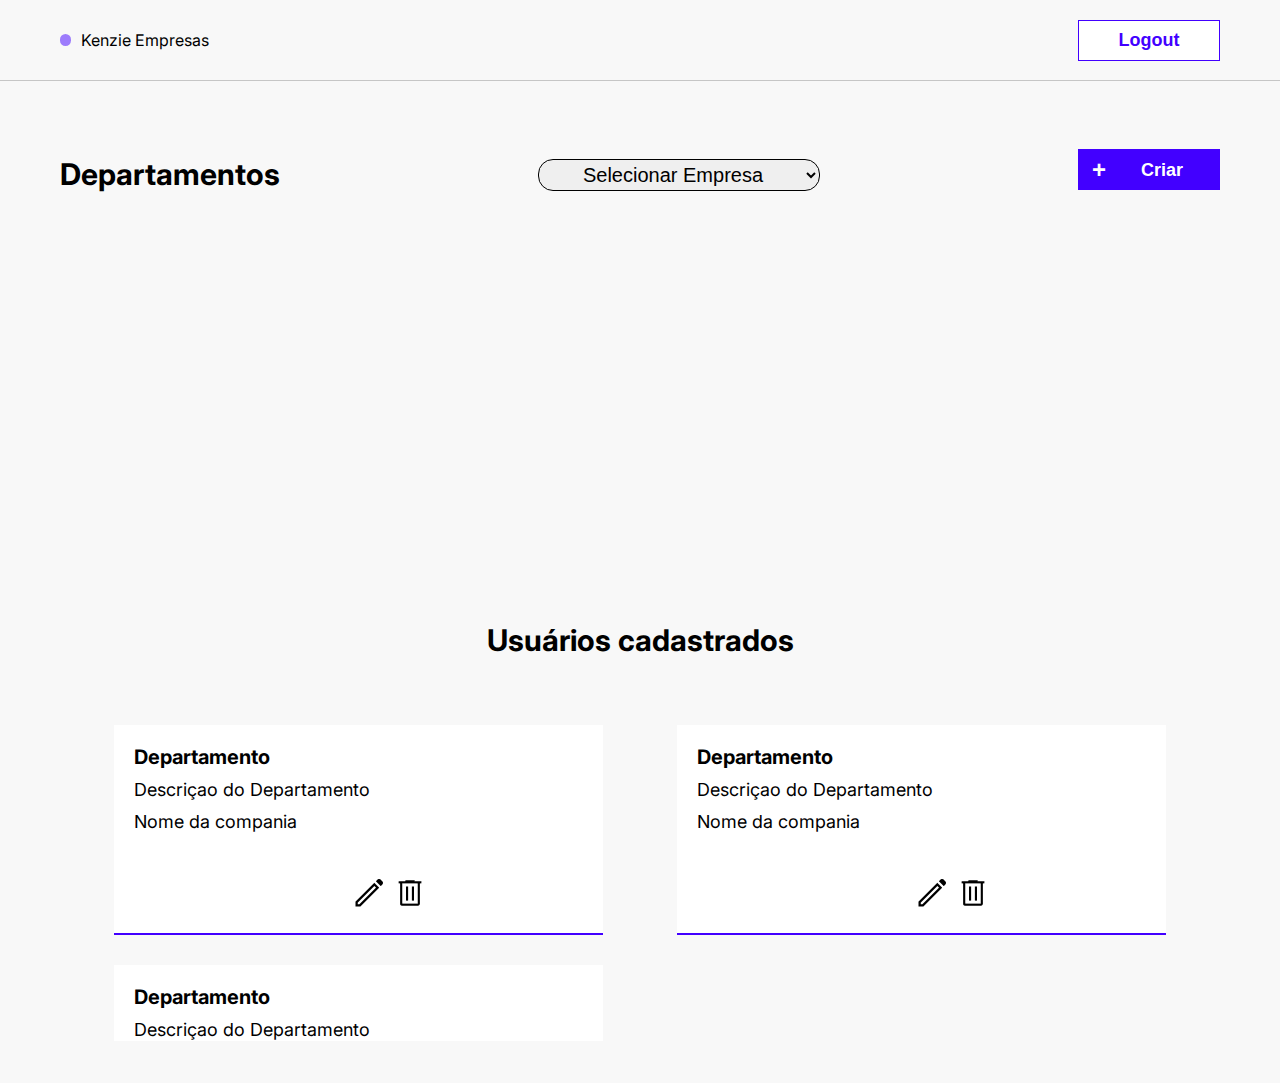
<file: pages/admin/index.html>
<!DOCTYPE html>
<html lang="en">

<head>
    <meta charset="UTF-8">
    <meta http-equiv="X-UA-Compatible" content="IE=edge">
    <meta name="viewport" content="width=device-width, initial-scale=1.0">
    <link rel="stylesheet" href="../../styles/reset.css">
    <link rel="stylesheet" href="../../styles/globalStyles.css">
    <link rel="stylesheet" href="../../styles/menuHamburger.css">
    <link rel="stylesheet" href="../../styles/headerDefault.css">
    <link rel="stylesheet" href="../../styles/buttons.css">
    <link rel="stylesheet" href="../../styles/modalLoginCadastro.css">
    <link rel="stylesheet" href="index.css">
    <link rel="stylesheet" href="../../styles/listDepartamentAdmin.css">
    <link rel="stylesheet" href="../../styles/listUserAdmin.css">
    <link rel="stylesheet" href="../../styles/modalCreateEdit.css">
    <link rel="stylesheet" href="../../styles/modalViewDepartament.css">
    <link rel="stylesheet" href="../../styles/modalConfirm.css">
    <title>Admin</title>
</head>

<body>
    <header class="">
        <div class="container header-content">
            <div class="container-title-header">
                <div class="ellipse"></div>
                <h1>Kenzie Empresas</h1>
            </div>

            <div class="iconHamburger">
                <button class="button-white-default" id="button-logout">Logout</button>
            </div>
        </div>
    </header>

    <div class="container">
        <main class="container-main">
            <section class="container-departament">
                <div class="container-departament-menu">
                    <h2 class="title-departament">Departamentos</h2>

                    <select class="select-enterprise" name="" id="select-enterprise">
                        <option value="">Selecionar Empresa</option>
                    </select>

                    <button id="button-create-departament" class="button-blue-default">
                        <span class="plus">+</span>
                        <span class="create-departament-text">Criar</span>
                    </button>
                </div>

                <ul id="list-departament">
                </ul>
            </section>


            <section class="container-users">
                <div>
                    <div class="container-users-menu">
                        <h2>Usuários cadastrados</h2>
                    </div>

                    <ul id="list-users">

                        <li class="card-departament">
                            <h4 class="card-title">Departamento</h4>
                            <p class="card-description">Descriçao do Departamento</p>
                            <p class="card-description">Nome da compania</p>
                            <div class="card-icons">
                                <span class="button-card-hidden"><img src="../../assets/olho.png" alt=""
                                        srcset=""></span>
                                <span class="button-card-user-edit"><img src="../../assets/lapisPreto.png" alt=""
                                        srcset=""></span>
                                <span class="button-card-user-delete"><img src="../../assets/lixeira.png" alt=""
                                        srcset=""></span>
                            </div>
                        </li>
                        <li class="card-departament">
                            <h4 class="card-title">Departamento</h4>
                            <p class="card-description">Descriçao do Departamento</p>
                            <p class="card-description">Nome da compania</p>
                            <div class="card-icons">
                                <span class="button-card-hidden"><img src="../../assets/olho.png" alt=""
                                        srcset=""></span>
                                <span class="button-card-user-edit"><img src="../../assets/lapisPreto.png" alt=""
                                        srcset=""></span>
                                <span class="button-card-user-delete"><img src="../../assets/lixeira.png" alt=""
                                        srcset=""></span>
                            </div>
                        </li>
                        <li class="card-departament">
                            <h4 class="card-title">Departamento</h4>
                            <p class="card-description">Descriçao do Departamento</p>
                            <p class="card-description">Nome da compania</p>
                            <div class="card-icons">
                                <span class="button-card-hidden"><img src="../../assets/olho.png" alt=""
                                        srcset=""></span>
                                <span class="button-card-user-edit"><img src="../../assets/lapisPreto.png" alt=""
                                        srcset=""></span>
                                <span class="button-card-user-delete"><img src="../../assets/lixeira.png" alt=""
                                        srcset=""></span>
                            </div>
                        </li>

                    </ul>
                </div>
            </section>
        </main>
    </div>
    <script type="module" src="index.js"></script>
</body>

</html>
</file>
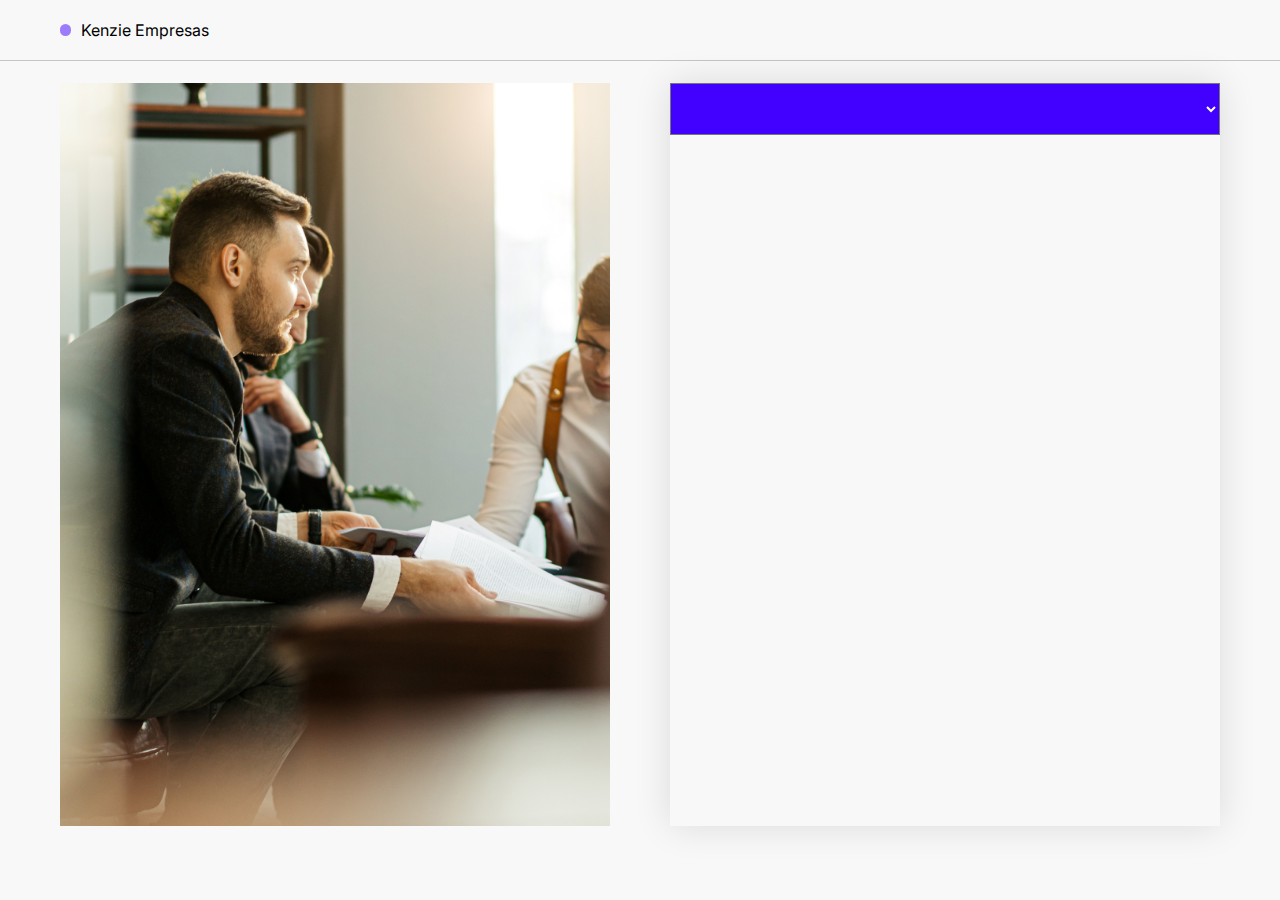
<file: pages/home/index.html>
<!DOCTYPE html>
<html lang="en">

<head>
    <meta charset="UTF-8">
    <meta http-equiv="X-UA-Compatible" content="IE=edge">
    <meta name="viewport" content="width=device-width, initial-scale=1.0">
    <link rel="stylesheet" href="../../styles/reset.css">
    <link rel="stylesheet" href="../../styles/globalStyles.css">
    <link rel="stylesheet" href="../../styles/menuHamburger.css">
    <link rel="stylesheet" href="../../styles/headerDefault.css">
    <link rel="stylesheet" href="../../styles/listCompanies.css">
    <link rel="stylesheet" href="../../styles/desktop.css">
    <link rel="stylesheet" href="../../styles/modalLoginCadastro.css">
    <link rel="stylesheet" href="../../styles/buttons.css">
    <title>home</title>
</head>

<body>
    <header class="">
        <div class="container header-content">
            <div class="container-title-header">
                <div class="ellipse"></div>
                <h1>Kenzie Empresas</h1>
            </div>

            <div class="iconHamburger">
                <button class="button-white-default button-hidden">Login</button>
                <button class="button-blue-default button-hidden">Cadastro</button>

                <input type="checkbox" id="checkbox-menu">

                <label class="label-checkbox-menu" for="checkbox-menu">
                    <span></span>
                    <span></span>
                    <span></span>
                </label>
                <div class="modal-login-cadastro hidden">
                    <button class="button-white-default">Login</button>
                    <button class="button-blue-default">Cadastro</button>
                </div>
            </div>
        </div>
    </header>

    <main class="container">

        <div class="container-img-select">
            <div class="container-img">
                <img src="../../assets/Rectangle 7.png" alt="" srcset="">
            </div>

            <div class="container-select">
                <select name="" id="select-setor">

                </select>
                <ul id="list-companies">
                </ul>
            </div>
        </div>

    </main>
    <script type="module" src="index.js"></script>
</body>

</html>
</file>
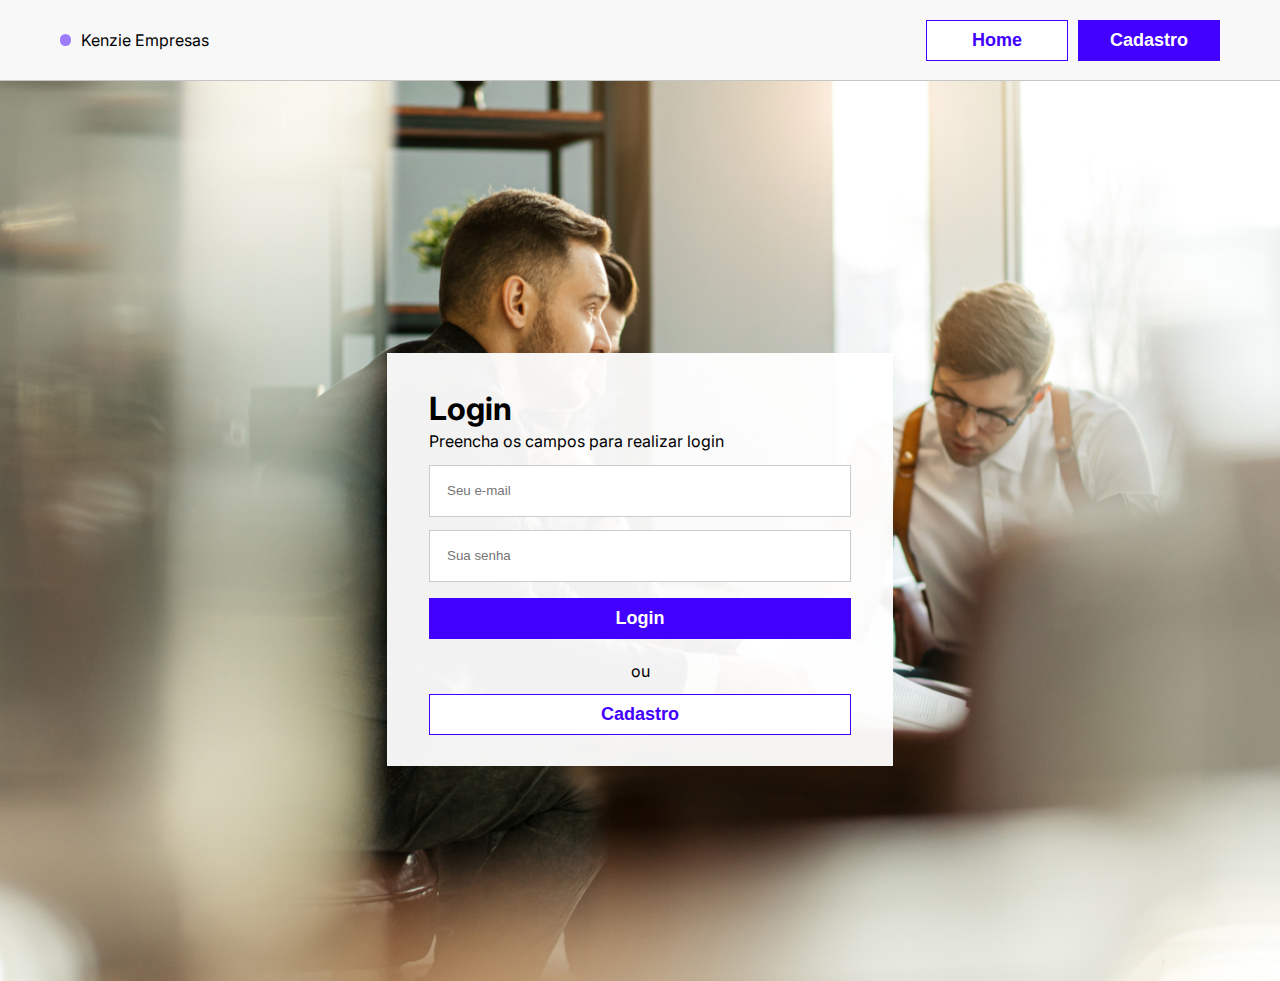
<file: pages/login/index.html>
<!DOCTYPE html>
<html lang="en">

<head>
    <meta charset="UTF-8">
    <meta http-equiv="X-UA-Compatible" content="IE=edge">
    <meta name="viewport" content="width=device-width, initial-scale=1.0">
    <link rel="stylesheet" href="../../styles/reset.css">
    <link rel="stylesheet" href="../../styles/globalStyles.css">
    <link rel="stylesheet" href="../../styles/menuHamburger.css">
    <link rel="stylesheet" href="../../styles/headerDefault.css">
    <link rel="stylesheet" href="../../styles/buttons.css">
    <link rel="stylesheet" href="../../styles/mainLogin.css">
    <link rel="stylesheet" href="../../styles/desktopLogin.css">
    <link rel="stylesheet" href="../../styles/modalLoginCadastro.css">
    <title>Login</title>
</head>

<body>
    <header class="">
        <div class="container header-content">
            <div class="container-title-header">
                <div class="ellipse"></div>
                <h1>Kenzie Empresas</h1>
            </div>

            <div class="iconHamburger">
                <button class="button-white-default button-hidden">Home</button>
                <button class="button-blue-default button-hidden">Cadastro</button>

                <input type="checkbox" id="checkbox-menu">

                <label class="label-checkbox-menu" for="checkbox-menu">
                    <span></span>
                    <span></span>
                    <span></span>
                </label>
                <div class="modal-login-cadastro hidden">
                    <button class="button-white-default">Home</button>
                    <button class="button-blue-default">Cadastro</button>
                </div>
            </div>
        </div>
    </header>

    <main class="container-main">
        <div class="container-img-background">
            <img src="../../assets/Rectangle 7.png" alt="">
        </div>

        <div class="container-form">
            <h2>Login</h2>
            <p class="description-form">Preencha os campos para realizar login</p>

            <form id="form-login" action="">
                <input name="email" type="email" placeholder="Seu e-mail">
                <input name="password" type="password" placeholder="Sua senha">
                <button id="button-login" class="button-blue-default">Login</button>
            </form>
            <p class="our">ou</p>
            <button class="button-white-default">Cadastro</button>
        </div>
    </main>

    <script type="module" src="index.js"></script>
</body>

</html>
</file>
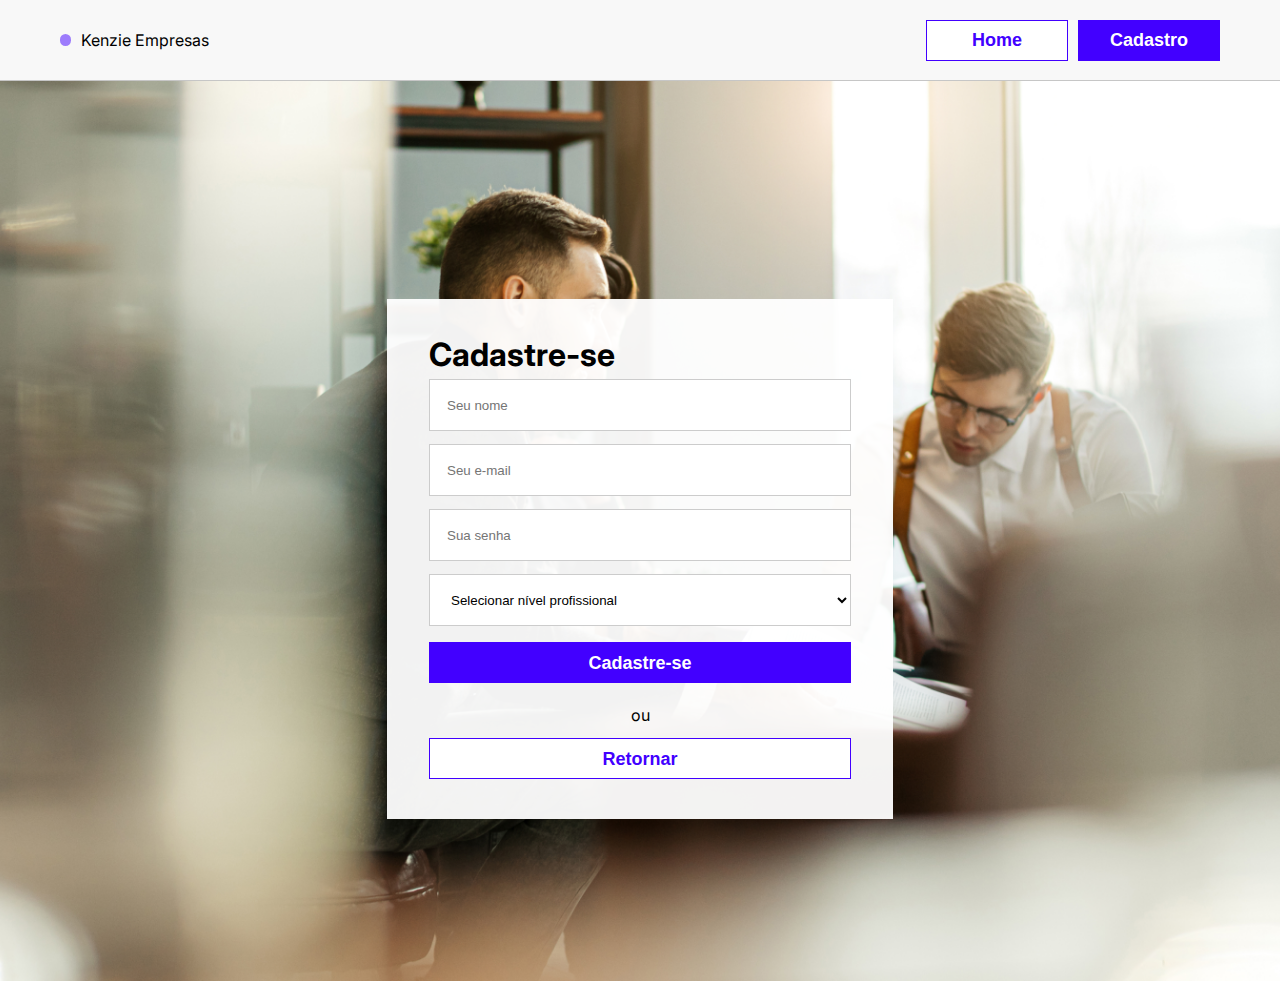
<file: pages/register/index.html>
<!DOCTYPE html>
<html lang="en">

<head>
    <meta charset="UTF-8">
    <meta http-equiv="X-UA-Compatible" content="IE=edge">
    <meta name="viewport" content="width=device-width, initial-scale=1.0">
    <link rel="stylesheet" href="../../styles/reset.css">
    <link rel="stylesheet" href="../../styles/globalStyles.css">
    <link rel="stylesheet" href="../../styles/menuHamburger.css">
    <link rel="stylesheet" href="../../styles/headerDefault.css">
    <link rel="stylesheet" href="../../styles/buttons.css">
    <link rel="stylesheet" href="../../styles/mainLogin.css">
    <link rel="stylesheet" href="../../styles/desktopLogin.css">
    <link rel="stylesheet" href="../../styles/modalLoginCadastro.css">
    <title>Cadastro</title>
</head>

<body>
    <header class="">
        <div class="container header-content">
            <div class="container-title-header">
                <div class="ellipse"></div>
                <h1>Kenzie Empresas</h1>
            </div>

            <div class="iconHamburger">
                <button class="button-white-default button-hidden">Home</button>
                <button class="button-blue-default button-hidden">Cadastro</button>

                <input type="checkbox" id="checkbox-menu">

                <label class="label-checkbox-menu" for="checkbox-menu">
                    <span></span>
                    <span></span>
                    <span></span>
                </label>
                <div class="modal-login-cadastro hidden">
                    <button class="button-white-default">Home</button>
                    <button class="button-blue-default">Login</button>
                </div>
            </div>
        </div>
    </header>

    <main class="container-main">
        <div class="container-img-background">
            <img src="../../assets/Rectangle 7.png" alt="">
        </div>

        <div class="container-form container-form-register">
            <h2>Cadastre-se</h2>

            <form id="form-login" action="">
                <input name="username" type="text" placeholder="Seu nome">
                <input name="email" type="email" placeholder="Seu e-mail">
                <input name="password" type="password" placeholder="Sua senha">
                <select name="professional_level" id="">
                    <option value="">Selecionar nível profissional</option>
                    <option value="estágio">estágio</option>
                    <option value="júnior">júnior</option>
                    <option value="pleno">pleno</option>
                    <option value="sênior">sênior</option>
                </select>
                <button id="button-register" class="button-blue-default">Cadastre-se</button>
            </form>
            <p class="our">ou</p>
            <button class="button-white-default">Retornar</button>
        </div>
    </main>

    <script type="module" src="index.js"></script>
</body>

</html>
</file>
<file: styles/globalStyles.css>
@import url("https://fonts.googleapis.com/css2?family=Inter:wght@100;200;300;400;500;600;700;800;900&display=swap");

:root {
  --color-blue: #4200ff;
  --color-white: #ffffff;
  --color-black: #000000;
  --color-red: #ce4646;
  --color-green: #4ba036;
}

body {
  font-family: "Inter", sans-serif;
  font-weight: normal;
  text-decoration: none;
  background: #f8f8f8;
}

.container {
  max-width: 1160px;
  margin: 0 auto;
}

.ellipse {
  width: 11.17px;
  height: 11.17px;
  border-radius: 50%;
  background: rgba(66, 0, 255, 0.5);
}

.hidden {
  display: none !important;
}
</file>
<file: styles/menuHamburger.css>
#checkbox-menu{
    position: absolute;
    opacity: 0;
  }
  
  label{
    cursor: pointer;
    position: relative;
    display: block;
    height: 15px;
    width: 23px;
  }
  
  label span{
    position: absolute;
    display: block;
    height: 2.5px;
    width: 100%;
    background: var(--color-black);
    transition: 0.25s ease-in-out;
  }
  
  label span:nth-child(1){
    top: 0;
  }
  
  label span:nth-child(2){
    top: 8px;
  }
  
  label span:nth-child(3){
    top: 16px;
  }
  
  #checkbox-menu:checked + label span:nth-child(1){
    transform: rotate(-45deg);
    top: 8px;
  }
  
  #checkbox-menu:checked + label span:nth-child(2){
    opacity: 0;
  }
  
  #checkbox-menu:checked + label span:nth-child(3){
    transform: rotate(45deg);
    top:8px;
  }
</file>
<file: styles/headerDefault.css>
header {
  border-bottom: solid 1px rgba(0, 0, 0, 0.2);
  margin-bottom: 22px;
}

.header-content {
  height: 60px;
  padding: 0 15px;
  display: flex;
  justify-content: space-between;
  align-items: center;
}

.container-title-header {
  display: flex;
  align-items: center;
  gap: 10px;
}
</file>
<file: styles/buttons.css>
.button-blue-default {
  background: var(--color-blue);
  border: solid 1px var(--color-blue);
  height: 41px;
  width: 142px;

  font-weight: 700;
  font-size: 18px;
  line-height: 22px;
  color: var(--color-white);
}
.button-blue-default-enable{
  opacity: 0.8;
}

.button-white-default {
  background: var(--color-white);
  border: solid 1px var(--color-blue);
  height: 41px;
  width: 142px;

  font-weight: 700;
  font-size: 18px;
  line-height: 22px;
  color: var(--color-blue);
}

.button-hidden {
  display: none;
}
</file>
<file: styles/modalLoginCadastro.css>
.modal-login-cadastro {
  position: absolute;
  top: 55px;
  left: 0;
  width: 100vw;
  height: 95px;
  background-color: var(--color-white);
  display: flex;
  align-items: center;
  justify-content: center;
  gap: 11px;
}

@keyframes show-modal-login-cadastro {
  0% {
    top: -100px;
  }
  100% {
    top: 55px;
  }
}
@keyframes hidden-modal-login-cadastro {
  0% {
    top: 55px;
  }
  100% {
    top: -100px;
  }
}

.show-modal {
  animation-name: show-modal-login-cadastro;
  animation-duration: 1s;
  animation-timing-function: ease;
}
.hidden-modal {
  animation-name: hidden-modal-login-cadastro;
  animation-duration: 1s;
  animation-timing-function: ease;
}

.point-none {
  pointer-events: none;
}
</file>
<file: pages/admin/index.css>
main {
  background: none;
}
h2 {
  font-weight: 700;
  font-size: 30px;
  color: var(--color-black);
}

.header-content {
  height: 80px;
}

.container-main {
  margin-top: 78px;
  margin-bottom: 44px;

  display: flex;
  flex-direction: column;
  gap: 42px;
}
</file>
<file: styles/listDepartamentAdmin.css>
.container-departament {
  height: 424px;
}

.container-departament-menu {
  margin-bottom: 16px;
  display: flex;
  justify-content: space-between;
}

.title-departament {
}

.select-enterprise {
  font-weight: 400;
  font-size: 20px;
  color: var(--color-black);

  text-align: center;
  width: 282px;
  height: 32px;

  border: 1px solid var(--color-black);
  border-radius: 15px;
}

#button-create-departament {
  margin-top: -10px;
  padding: 0 13px;
  display: flex;
  align-items: center;
  gap: 35px;
}

#button-create-departament > .plus {
  font-size: 24px;
}

#list-departament {
  box-sizing: border-box;
  padding: 54px;
  background: #f8f8f8;
  height: 370px;
  overflow-y: auto;
  display: flex;
  justify-content: flex-start;
  gap: 30px 74px;
  flex-wrap: wrap;
}

.card-departament {
  background: var(--color-white);
  border-bottom: solid 2px var(--color-blue);
  box-sizing: border-box;
  padding: 20px;
  height: 210px;
  width: 489px;
}

.card-title {
  font-weight: 700;
  font-size: 20px;
  line-height: 24px;

  color: var(--color-black);
}

.card-description {
  margin-top: 10px;
  font-weight: 400;
  font-size: 18px;
  line-height: 22px;
  color: var(--color-black);
}

.card-icons {
  margin-top: 45px;
  display: flex;
  gap: 15px;
  align-items: center;
  justify-content: center;
}
</file>
<file: styles/listUserAdmin.css>
.container-users {
  height: 414px;
}

.container-users-menu {
  margin-bottom: 16px;
  display: flex;
  justify-content: center;
}

#list-users {
  box-sizing: border-box;
  padding: 54px;
  background: #f8f8f8;
  height: 370px;
  overflow-y: auto;
  display: flex;
  justify-content: flex-start;
  gap: 30px 74px;
  flex-wrap: wrap;
}

.button-card-hidden {
  visibility: hidden;
  pointer-events: none;
}
</file>
<file: styles/modalCreateEdit.css>
.background-modal {
  height: 100vh;
  width: 100vw;
  background: rgba(30, 30, 30, 0.5);
  position: fixed;
  z-index: 1;
  display: flex;
  align-items: center;
  justify-content: center;
}

.modal-create-edit {
  position: relative;
  width: 506px;
  min-height: 100px;
  box-sizing: border-box;
  padding: 39px 41px 45px 41px;

  display: flex;
  flex-direction: column;
  background: var(--color-white);
}

.modal-create-edit > form {
  display: flex;
  flex-direction: column;
}
.modal-create-edit > form > button {
  width: 100%;
}

.close-modal {
  right: 17px;
  top: 15px;

  font-size: 32px;
  font-family: "Nunito", sans-serif;
  line-height: 0;

  background: none;
  border: none;
  position: absolute;
  width: 31px;
  height: 31px;
}

.title-modal {
  margin-bottom: 20px;
  font-weight: 700;
  font-size: 36px;
  color: var(--color-black);
}

.input-modal {
  margin-bottom: 13px;
  box-sizing: border-box;
  padding: 15px;
  height: 52px;
  background: var(--color-white);
  border: 1px solid rgba(0, 0, 0, 0.3);
}

.text-area-edit {
  box-sizing: border-box;
  padding: 17px;
  margin-bottom: 13px;
  resize: none;
  width: 418px;
  height: 113px;

  background: var(--color-white);
  border: 1px solid rgba(0, 0, 0, 0.3);
}

.select-edit-user {
  margin-bottom: 13px;
  box-sizing: border-box;
  padding: 15px;
  height: 52px;
}
</file>
<file: styles/modalViewDepartament.css>
.modal-view {
  position: relative;
  width: 857px;
  height: 637px;
  box-sizing: border-box;
  padding: 39px 41px 45px 69px;

  display: flex;
  flex-direction: column;
  justify-content: space-between;
  background: var(--color-white);
}

.container-company-additions {
  display: flex;
  justify-content: space-between;
}
.container-top-modal {
  height: 40%;
}

.container-company {
}
.container-company > p {
  margin-top: 18px;
  margin-bottom: 11px;
  font-weight: 700;
  font-size: 20px;
  color: var(--color-black);
}
.container-company > span {
  font-weight: 400;
  font-size: 18px;
  color: var(--color-black);
}

.container-additions {
  width: 50%;
  display: flex;
  flex-direction: column;
  gap: 13px;
}
.container-additions > select {
  height: 52px;
  box-sizing: border-box;
  padding: 17px 17px 13px 17px;

  background: var(--color-white);
  border: 1px solid rgba(0, 0, 0, 0.3);
}
.container-additions > button {
  width: 40%;
  align-self: flex-end;
}

#list-dismissal {
  width: 100%;
  height: 50%;
  background: #f8f8f8;
  box-sizing: border-box;
  padding: 43px 0 51px 33px;
  display: flex;
  gap: 31px;
  overflow-x: auto;
}

.card-dismissal {
  min-width: 306px;
  height: 196px;
  display: flex;
  flex-direction: column;
  gap: 10px;

  box-sizing: border-box;
  padding: 18px 29px;
  background: var(--color-white);
  border-bottom: 1px solid var(--color-blue);
}
.card-dismissal > p {
  font-weight: 700;
  font-size: 20px;
  color: var(--color-black);
}
.card-dismissal > span {
  font-weight: 400;
  font-size: 18px;
  color: var(--color-black);
}
.card-dismissal > button {
  margin-top: 13px;
  width: fit-content;
  align-self: center;
}
</file>
<file: styles/modalConfirm.css>
.modal-confirm {
  position: relative;
  width: 733px;
  height: 342px;
  box-sizing: border-box;
  padding: 70px 65px;
  display: flex;
  flex-direction: column;
  justify-content: space-between;
  align-items: center;

  background: var(--color-white);
}

.title-modal-confirm {
  font-weight: 700;
  font-size: 28px;
  line-height: 42px;
  text-align: center;

  color: var(--color-balck);
}

.modal-confirm > .button-green-default {
  width: 442px;
}
</file>
<file: styles/listCompanies.css>
main {
  margin: 24px auto;
  width: 95%;
  height: 332px;
  background: #f8f8f8;
  display: flex;
  flex-direction: column;
}

#select-setor {
  width: 100%;
  height: 52px;
  background: var(--color-blue);

  font-weight: 400;
  font-size: 18px;
  line-height: 27px;
  text-align: center;
  color: #ffffff;
}

#list-companies {
  height: 300px;
  padding: 0 20px;
  display: flex;
  align-items: center;
  gap: 20px;
  overflow-x: auto;
}

.card-companies {
  box-sizing: border-box;
  min-width: 241px;
  height: 211px;
  padding: 13px 15px;
  background: var(--color-white);
  border-bottom: solid 1px var(--color-blue);
}

.card-companies > h3 {
  margin-bottom: 74px;
  font-weight: 700;
  font-size: 20px;
  line-height: 24px;
  color: var(--color-black);
}
.card-companies > p {
  margin-bottom: 16px;
  font-weight: 400;
  font-size: 16px;
  line-height: 19px;
  color: var(--color-black);
}

.card-companies > span {
  font-weight: 400;
  font-size: 16px;
  line-height: 19px;
  color: var(--color-blue);
  padding: 6px 16px;
  border: solid 1px var(--color-blue);
  border-radius: 255px;
}

.button-hidden {
  display: none;
}

.container-img {
  display: none;
}

.container-select {
  box-shadow: 0px 0px 35px rgba(0, 0, 0, 0.12);
}
</file>
<file: styles/desktop.css>
@media (min-width: 600px) {
  main {
    background: none;
  }

  .iconHamburger {
    display: flex;
    gap: 10px;
  }

  .button-hidden {
    display: block;
  }

  #checkbox-menu {
    display: none;
  }
  .label-checkbox-menu {
    display: none;
  }
  .checkbox-menu {
    display: none;
  }

  .container-select {
    width: 550px;
    height: 743px;
  }

  .container-img-select {
    display: flex;
    justify-content: space-between;
  }

  .container-img {
    display: inline;
    margin-bottom: 50px;
  }
  .container-img > img {
    width: 550px;
    height: 743px;
    object-fit: cover;
  }

  #list-companies {
    flex-direction: column;
    height: 613px;
    margin-top: 25px;
  }

  .card-companies {
    width: 100%;
  }
}
</file>
<file: styles/mainLogin.css>
header {
  margin-bottom: 0;
}

.container-main {
  height: 100vh;
  position: relative;
  display: flex;
  /* align-items: center; */
}

.container-img-background {
  position: relative;
}
.container-img-background > img {
  position: absolute;
  z-index: -1;
  width: 100vw;
  height: 100vh;
  object-fit: cover;
}

.container-form {
  margin: 0 auto;
  box-sizing: border-box;
  padding: 0 15px;
  position: relative;
  top: 28px;
  width: 100vw;
  height: 413px;
  max-width: 506px;
  max-height: 470px;
  background: rgba(255, 255, 255, 0.95);
  display: flex;
  flex-direction: column;
}

.container-form-register {
  height: 520px;
  max-height: none;
}

.container-form > button {
  width: 100%;
  min-height: 41px;
  margin-bottom: 38px;
}

.container-form > h2 {
  margin-top: 40px;
  margin-bottom: 8px;
  font-weight: 700;
  font-size: 32px;
  color: var(--color-black);
}

.description-form {
  margin-bottom: 16px;
  font-style: normal;
  font-weight: 400;
  font-size: 16px;
  color: var(--color-black);
}

.our {
  font-weight: 400;
  font-size: 16px;
  color: var(--color-black);
  margin-top: 24px;
  margin-bottom: 15px;
  align-self: center;
}

#form-login {
  display: flex;
  flex-direction: column;
}

#form-login > input {
  margin-bottom: 13px;
  height: 52px;
  background: #ffffff;
  border: 1px solid rgba(0, 0, 0, 0.2);
  padding: 17px;
  box-sizing: border-box;
}
#form-login > select {
  margin-bottom: 13px;
  height: 52px;
  background: #ffffff;
  border: 1px solid rgba(0, 0, 0, 0.2);
  padding: 17px;
  box-sizing: border-box;
}

#form-login > button {
  margin-top: 3px;
  width: 100%;
}
</file>
<file: styles/desktopLogin.css>
@media (min-width: 600px) {
  main {
    background: none;
  }

  .header-content {
    height: 80px;
  }

  .iconHamburger {
    display: flex;
    gap: 10px;
  }

  .button-hidden {
    display: block;
  }

  #checkbox-menu {
    display: none;
  }
  .label-checkbox-menu {
    display: none;
  }
  .checkbox-menu {
    display: none;
  }
  .container-form {
    align-self: center;
    padding: 0 42px;
  }
}
</file>
